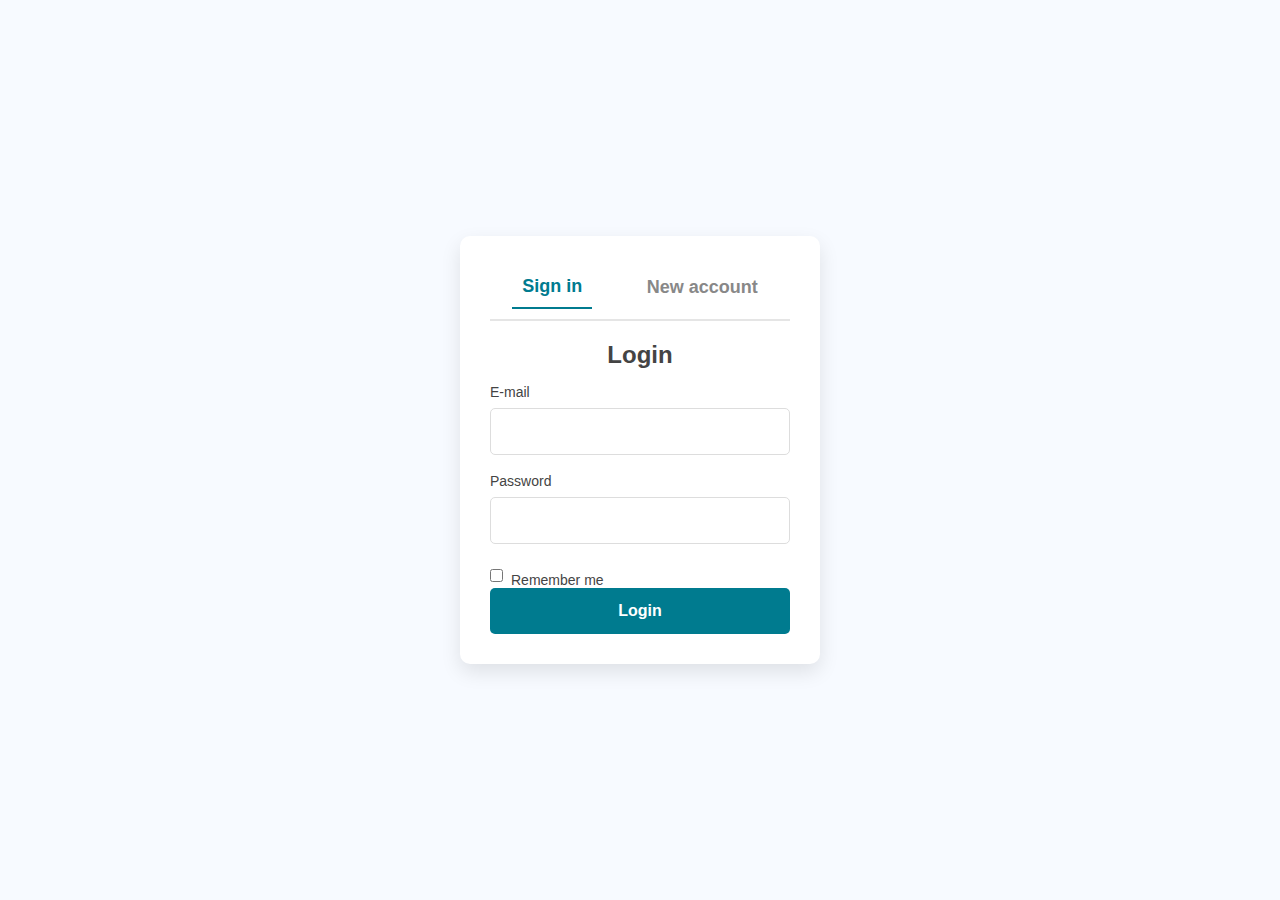
<file: login_signup.html>
<!DOCTYPE html>
<html lang="en">
<head>
    <meta charset="UTF-8">
    <meta name="viewport" content="width=device-width, initial-scale=1.0">
    <title>Login / Signup</title>
    <link rel="stylesheet" href="style.css">
</head>
<body>
    <div class="form-container">
        <div class="form-header">
            <button id="loginTab" class="active-tab" onclick="showLogin()">Sign in</button>
            <button id="signupTab" onclick="showSignup()">New account</button>
        </div>

        <!-- Login Form -->
        <div id="loginForm">
            <h2>Login</h2>
            <form method="POST" action="auth.php">
                <label for="login_email">E-mail</label>
                <input type="email" id="login_email" name="login_email" required>

                <label for="login_password">Password</label>
                <input type="password" id="login_password" name="login_password" required>

                <div class="remember-me">
                    <input type="checkbox" id="remember_me" name="remember_me">
                    <label for="remember_me">Remember me</label>
                </div>

                <button type="submit" name="login">Login</button>
            </form>
        </div>

        <!-- Signup Form -->
        <div id="signupForm" style="display:none;">
            <h2>Signup</h2>
            <form method="POST" action="auth.php">
                <label for="signup_email">E-mail</label>
                <input type="email" id="signup_email" name="signup_email" required>

                <label for="signup_password">Password</label>
                <input type="password" id="signup_password" name="signup_password" required>

                <button type="submit" name="signup">Signup</button>
            </form>
        </div>
    </div>

    <script>
        function showLogin() {
            document.getElementById('loginForm').style.display = 'block';
            document.getElementById('signupForm').style.display = 'none';
            document.getElementById('loginTab').classList.add('active-tab');
            document.getElementById('signupTab').classList.remove('active-tab');
        }

        function showSignup() {
            document.getElementById('signupForm').style.display = 'block';
            document.getElementById('loginForm').style.display = 'none';
            document.getElementById('signupTab').classList.add('active-tab');
            document.getElementById('loginTab').classList.remove('active-tab');
        }
    </script>
</body>
</html>
</file>
<file: style.css>
/* Reset */
* {
    box-sizing: border-box;
    margin: 0;
    padding: 0;
}

body {
    font-family: Arial, sans-serif;
    display: flex;
    justify-content: center;
    align-items: center;
    height: 100vh;
    margin: 0;
    background-color: #f7faff;
}

.form-container {
    width: 360px;
    padding: 30px;
    background-color: #ffffff;
    box-shadow: 0 8px 20px rgba(0, 0, 0, 0.1);
    border-radius: 10px;
    transition: transform 0.3s ease;
}

.form-container:hover {
    transform: translateY(-5px);
}

.form-header {
    display: flex;
    justify-content: space-around;
    margin-bottom: 20px;
    border-bottom: 2px solid #e5e5e5;
    padding-bottom: 10px;
}

.form-header button {
    background: none;
    border: none;
    font-size: 18px;
    font-weight: 600;
    padding: 10px;
    cursor: pointer;
    color: #888;
    transition: color 0.3s, font-weight 0.3s;
}

.form-header .active-tab {
    font-weight: bold;
    color: #007b8f;
    border-bottom: 2px solid #007b8f;
}

.form-header button:hover, .form-header button:focus {
    color: #007b8f;
}

h2 {
    font-size: 24px;
    color: #333;
    margin-bottom: 15px;
    text-align: center;
}

label {
    font-size: 14px;
    color: #444;
    margin-top: 10px;
    display: block;
}

input[type="email"], input[type="password"] {
    width: 100%;
    padding: 14px;
    margin: 8px 0;
    border: 1px solid #ddd;
    border-radius: 5px;
    font-size: 15px;
    color: #333;
    transition: border-color 0.3s;
}

input[type="email"]:focus, input[type="password"]:focus {
    border-color: #007b8f;
    outline: none;
}

.remember-me {
    display: flex;
    align-items: center;
    margin-top: 10px;
    font-size: 14px;
    color: #666;
}

.remember-me input {
    margin-right: 8px;
}

button[type="submit"] {
    width: 100%;
    padding: 14px;
    background-color: #007b8f;
    color: white;
    border: none;
    border-radius: 5px;
    cursor: pointer;
    font-size: 16px;
    font-weight: bold;
    transition: background-color 0.3s, transform 0.2s;
}

button[type="submit"]:hover {
    background-color: #00677b;
    transform: scale(1.02);
}

button[type="submit"]:active {
    transform: scale(0.98);
}

button:focus {
    outline: none;
}

.form-container h2 {
    color: #444;
}

@media (max-width: 400px) {
    .form-container {
        width: 90%;
        padding: 25px;
    }

    .form-header button {
        font-size: 16px;
    }

    button[type="submit"] {
        padding: 12px;
    }
}
</file>
